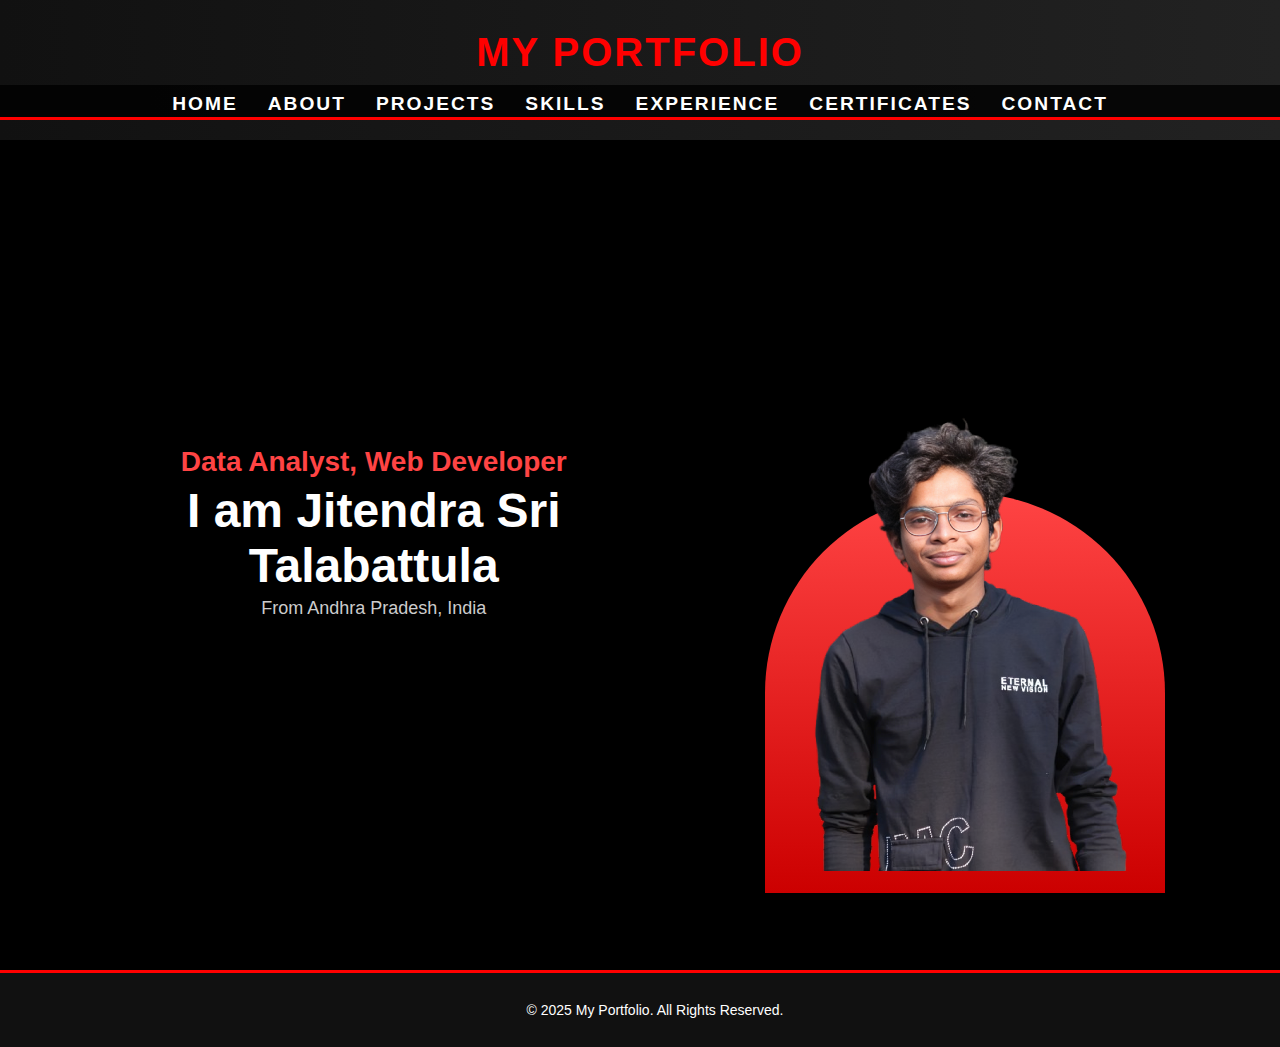
<file: index.html>
<!DOCTYPE html>
<html lang="en">
<head>
    <meta charset="UTF-8">
    <meta name="viewport" content="width=device-width, initial-scale=1.0">
    <title>Home</title>
    <link rel="stylesheet" href="styles.css">
</head>
<body class="index">
    <header>
        <h1>My Portfolio</h1>
        <nav>
            <ul>
                <li><a href="index.html">Home</a></li>
                <li><a href="about.html">About</a></li>
                <li><a href="projects.html">Projects</a></li>
                <li><a href="skills.html">Skills</a></li>
                <li><a href="experience.html">Experience</a></li>
                <li><a href="certificates.html">Certificates</a></li>
                <li><a href="contact.html">Contact</a></li>
            </ul>
        </nav>
    </header>
    <main>
        <div class="container">
            <div class="intro">
                <h2>Data Analyst, Web Developer</h2>
                <h1>I am Jitendra Sri Talabattula</h1>
                <p>From Andhra Pradesh, India</p>
            </div>
           <div class="profile-image">
    <img src="jit2.png" alt="Jitendra Sri Talabattula">
    <div class="curve"></div>
</div>

        </div>
    </main>
    <footer>
        <p>&copy; 2025 My Portfolio. All Rights Reserved.</p>
    </footer>
</body>
</html>
</file>
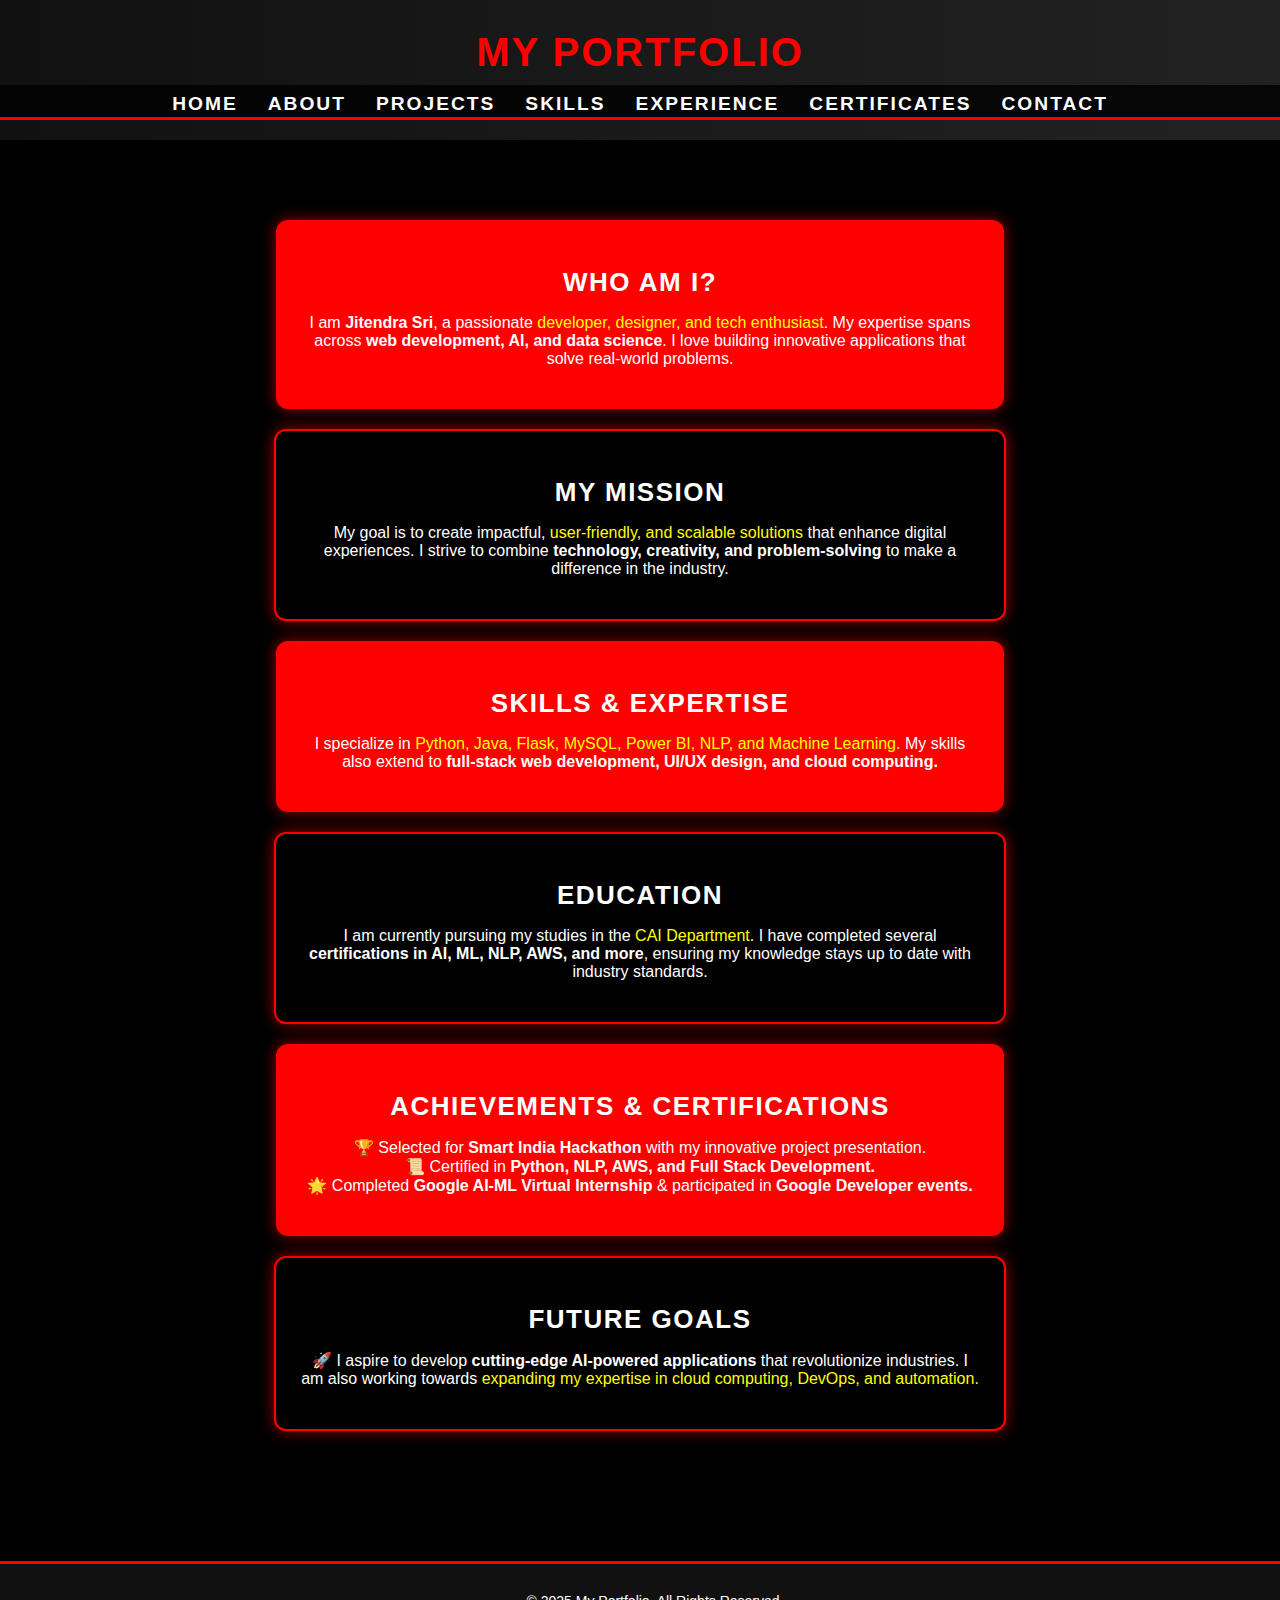
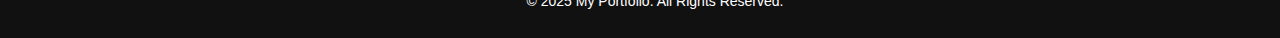
<file: about.html>
<!DOCTYPE html>
<html lang="en">
<head>
    <meta charset="UTF-8">
    <meta name="viewport" content="width=device-width, initial-scale=1.0">
    
    <title>About Me</title>
    <link rel="stylesheet" href="styles.css">
</head>
<body>
    <header>
        <h1>My Portfolio</h1>
        <nav>
            <ul>
                <li><a href="index.html">Home</a></li>
                <li><a href="about.html">About</a></li>
                <li><a href="projects.html">Projects</a></li>
                <li><a href="skills.html">Skills</a></li>
                <li><a href="experience.html">Experience</a></li>
                <li><a href="certificates.html">Certificates</a></li>
                <li><a href="contact.html">Contact</a></li>
            </ul>
        </nav>
    </header>
    <main>
        <div class="about-container">
            <!-- Introduction Section -->
            <div class="about-box">
                <h2>Who Am I?</h2>
                <p>I am <strong>Jitendra Sri</strong>, a passionate <span style="color: yellow;">developer, designer, and tech enthusiast</span>. 
                My expertise spans across <strong>web development, AI, and data science</strong>. I love building innovative applications that solve real-world problems.</p>
            </div>
        
            <!-- Mission Section -->
            <div class="about-box">
                <h2>My Mission</h2>
                <p>My goal is to create impactful, <span style="color: yellow;">user-friendly, and scalable solutions</span> 
                that enhance digital experiences. I strive to combine <strong>technology, creativity, and problem-solving</strong> 
                to make a difference in the industry.</p>
            </div>
        
            <!-- Skills Section -->
            <div class="about-box">
                <h2>Skills & Expertise</h2>
                <p>I specialize in <span style="color: yellow;">Python, Java, Flask, MySQL, Power BI, NLP, and Machine Learning.</span> 
                My skills also extend to <strong>full-stack web development, UI/UX design, and cloud computing.</strong></p>
            </div>
        
            <!-- Education Section -->
            <div class="about-box">
                <h2>Education</h2>
                <p>I am currently pursuing my studies in the <span style="color: yellow;">CAI Department</span>. 
                I have completed several <strong>certifications in AI, ML, NLP, AWS, and more</strong>, ensuring my knowledge stays up to date with industry standards.</p>
            </div>
        
            <!-- Achievements & Certifications -->
            <div class="about-box">
                <h2>Achievements & Certifications</h2>
                <p>🏆 Selected for <strong>Smart India Hackathon</strong> with my innovative project presentation.<br>
                📜 Certified in <strong>Python, NLP, AWS, and Full Stack Development.</strong><br>
                🌟 Completed <strong>Google AI-ML Virtual Internship</strong> & participated in <strong>Google Developer events.</strong></p>
            </div>
        
            <!-- Future Goals -->
            <div class="about-box">
                <h2>Future Goals</h2>
                <p>🚀 I aspire to develop <strong>cutting-edge AI-powered applications</strong> that revolutionize industries. 
                I am also working towards <span style="color: yellow;">expanding my expertise in cloud computing, DevOps, and automation.</span></p>
            </div>
        </div>
        
    </main>
    <footer>
        <p>&copy; 2025 My Portfolio. All Rights Reserved.</p>
    </footer>
</body>
</html>
</file>
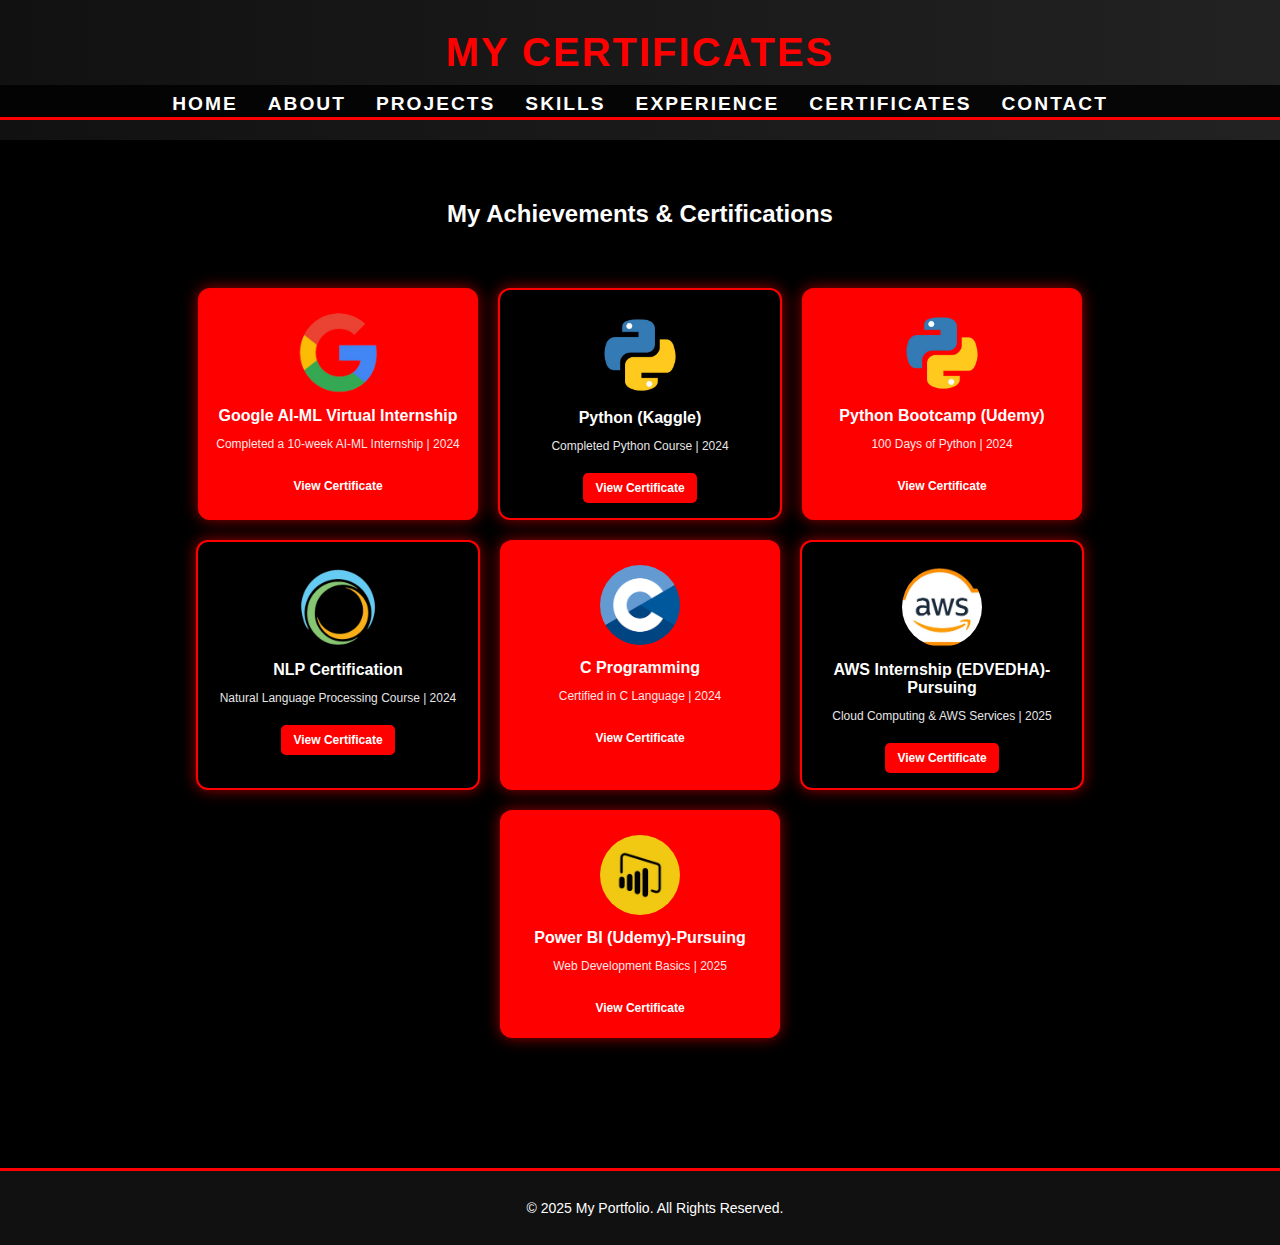
<file: certificates.html>
<!DOCTYPE html>
<html lang="en">
<head>
    <meta charset="UTF-8">
    <meta name="viewport" content="width=device-width, initial-scale=1.0">
    <title>Certificates</title>
    <link rel="stylesheet" href="styles.css">
</head>
<body>
    <header>
        <h1>My Certificates</h1>
        <nav>
            <ul>
                <li><a href="index.html">Home</a></li>
                <li><a href="about.html">About</a></li>
                <li><a href="projects.html">Projects</a></li>
                <li><a href="skills.html">Skills</a></li>
                <li><a href="experience.html">Experience</a></li>
                <li><a href="certificates.html">Certificates</a></li>
                <li><a href="contact.html">Contact</a></li>
            </ul>
        </nav>
    </header>

    <main>
        <h2>My Achievements & Certifications</h2>
        <div class="certificate-container">
            <div class="certificate-box">
                <img src="google.png" alt="Google AI-ML Virtual Internship">
                <h3>Google AI-ML Virtual Internship</h3>
                <p>Completed a 10-week AI-ML Internship | 2024</p>
                <a href="ggc.jpeg" target="_blank" class="view-btn">View Certificate</a>
            </div>

           

            <div class="certificate-box">
                <img src="py.png" alt="Python Kaggle">
                <h3>Python (Kaggle)</h3>
                <p>Completed Python Course | 2024</p>
                <a href="pk.jpeg" target="_blank" class="view-btn">View Certificate</a>
            </div>

            <div class="certificate-box">
                <img src="py.png" alt="Python Udemy Bootcamp">
                <h3>Python Bootcamp (Udemy)</h3>
                <p>100 Days of Python | 2024</p>
                <a href="pu.jpeg" target="_blank" class="view-btn">View Certificate</a>
            </div>

            <div class="certificate-box">
                <img src="nlpl.png" alt="NLP Certification">
                <h3>NLP Certification</h3>
                <p>Natural Language Processing Course | 2024</p>
                <a href="nlp.jpeg" target="_blank" class="view-btn">View Certificate</a>
            </div>

            <div class="certificate-box">
                <img src="C_Logo.png" alt="C Programming">
                <h3>C Programming</h3>
                <p>Certified in C Language | 2024</p>
                <a href="cc.png" target="_blank" class="view-btn">View Certificate</a>
            </div>
            <div class="certificate-box">
                <img src="aws.png" alt="AWS Internship">
                <h3>AWS Internship (EDVEDHA)-Pursuing</h3>
                <p>Cloud Computing & AWS Services | 2025</p>
                <a href="https://www.googleadservices.com/pagead/aclk?sa=L&ai=DChcSEwjsxuL16YeMAxXCo2YCHQm6LZcYABAAGgJzbQ&co=1&ase=2&gclid=Cj0KCQjwhMq-BhCFARIsAGvo0Kd1VcLdgLO_8sitIILHDo_oEYoxZui7gB9l1MhEksRLlDZ6jjRJmokaAlhEEALw_wcB&ohost=www.google.com&cid=CAESV-D2apqMqU-lKk_03-SUN7kKmcwE419JooWK6ml0jlkrUSOeA1pMFdEqF02vXrlGkOCStl5ciEt7vwR7DFvsFcO65Vgjh7sAyhCeeqJiIbY1WCC-fyTllg&sig=AOD64_3WnnCHozCqaizdYKaPOGpLDcBPMg&q&nis=4&adurl&ved=2ahUKEwimwdz16YeMAxUkzjgGHTVzI60Q0Qx6BAgJEAE" target="_blank" class="view-btn">View Certificate</a>
            </div>

            <div class="certificate-box">
                <img src="bi.png" alt="Power BI">
                <h3>Power BI (Udemy)-Pursuing</h3>
                <p>Web Development Basics | 2025</p>
                <a href="https://www.udemy.com/" target="_blank" class="view-btn">View Certificate</a>
            </div>
        </div>
    </main>

    <footer>
        <p>&copy; 2025 My Portfolio. All Rights Reserved.</p>
    </footer>
</body>
</html>
</file>
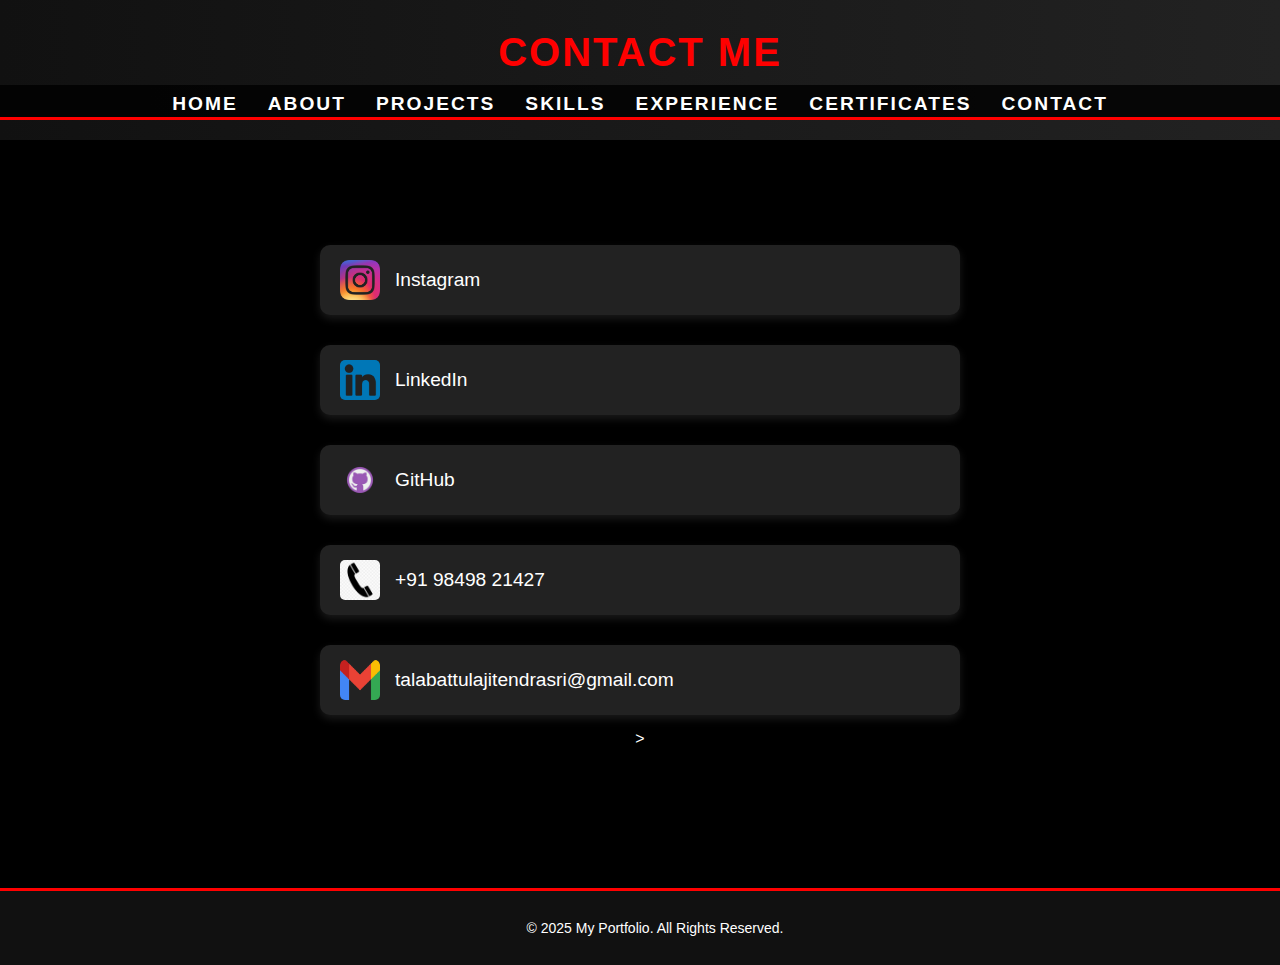
<file: contact.html>
<!DOCTYPE html>
<html lang="en">
<head>
    <meta charset="UTF-8">
    <meta name="viewport" content="width=device-width, initial-scale=1.0">
    <title>Contact</title>
    <link rel="stylesheet" href="styles.css">
</head>
<body>
    <header>
        <h1>Contact Me</h1>
        <nav>
            <ul>
                <li><a href="index.html">Home</a></li>
                <li><a href="about.html">About</a></li>
                <li><a href="projects.html">Projects</a></li>
                <li><a href="skills.html">Skills</a></li>
                <li><a href="experience.html">Experience</a></li>
                <li><a href="certificates.html">Certificates</a></li>
                <li><a href="contact.html">Contact</a></li>
            </ul>
        </nav>
    </header>
    
    <main>
        <div class="contact-container">
            <div class="contact-box" onclick="window.open('https://www.instagram.com/__jitendra__sri__/', '_blank')">
                <img src="insta.png" alt="Instagram">
                <p>Instagram</p>
            </div>
            <div class="contact-box" onclick="window.open('https://www.linkedin.com/in/jitendra-sri-talabattula-0b1a4427b?utm_source=share&utm_campaign=share_via&utm_content=profile&utm_medium=android_app ', '_blank')">
                <img src="linkedin.png" alt="LinkedIn">
                <p>LinkedIn</p>
            </div>
            <div class="contact-box" onclick="window.open('https://github.com/JitendraSri', '_blank')">
                <img src="gh.png" alt="GitHub">
                <p>GitHub</p>
            </div>
            <div class="contact-box" onclick="window.location.href='tel:9849821427'">
                <img src="phn.png" alt="Phone">
                <p>+91 98498 21427</p>
            </div>
            <div class="timeline-item contact-box" onclick="window.location.href='mailto:talabattulajitendrasri@gmail.com'">
                <img src="gm.png" alt="Gmail">
                <p>talabattulajitendrasri@gmail.com</p>
            </div>>
        </div>
    </main>

    <footer>
        <p>&copy; 2025 My Portfolio. All Rights Reserved.</p>
    </footer>
</body>
</html>
</file>
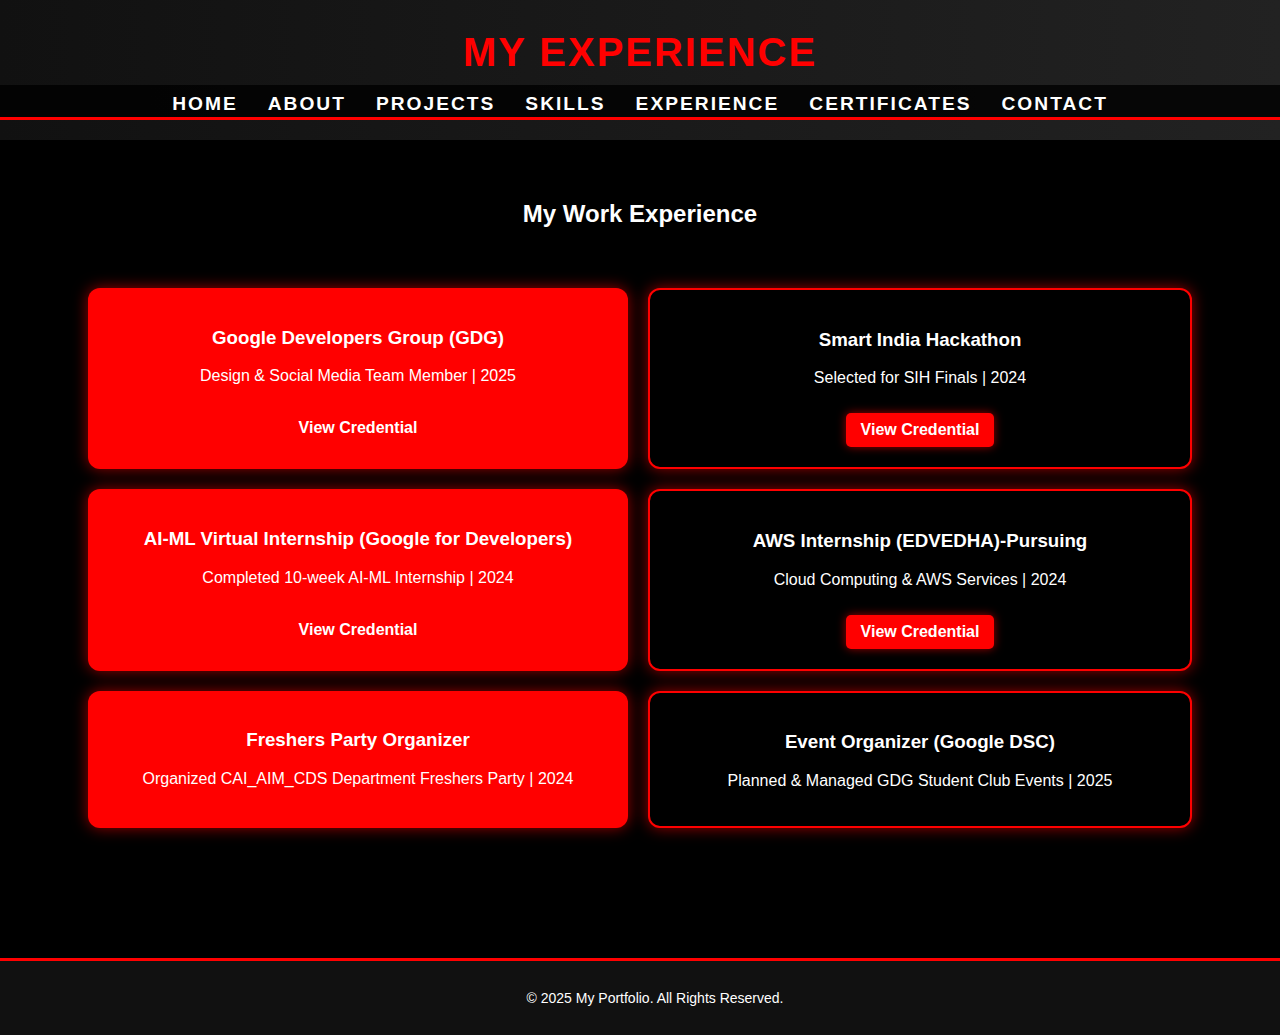
<file: experience.html>
<!DOCTYPE html>
<html lang="en">
<head>
    <meta charset="UTF-8">
    <meta name="viewport" content="width=device-width, initial-scale=1.0">
    <title>Experience</title>
    <link rel="stylesheet" href="styles.css">
</head>
<body>
    <header>
        <h1>My Experience</h1>
        <nav>
            <ul>
                <li><a href="index.html">Home</a></li>
                <li><a href="about.html">About</a></li>
                <li><a href="projects.html">Projects</a></li>
                <li><a href="skills.html">Skills</a></li>
                <li><a href="experience.html">Experience</a></li>
                <li><a href="certificates.html">Certificates</a></li>
                <li><a href="contact.html">Contact</a></li>
            </ul>
        </nav>
    </header>

    <main>
        <h2>My Work Experience</h2>
        <div class="experience-container">
            <div class="experience-box">
                <h3>Google Developers Group (GDG)</h3>
                <p>Design & Social Media Team Member | 2025</p>
                <a href="https://www.linkedin.com/posts/jitendra-sri-talabattula-0b1a4427b_im-happy-to-share-that-im-starting-a-new-activity-7292191291898007554-YY2-?utm_source=share&utm_medium=member_desktop&rcm=ACoAAERRx4UBZop-BO7O27UolvZCHKn65EzveXU" target="_blank">View Credential</a>
            </div>

            <div class="experience-box">
                <h3>Smart India Hackathon</h3>
                <p>Selected for SIH Finals | 2024</p>
                <a href="https://teddyxpuppy.github.io/fitness-and-sport/" target="_blank">View Credential</a>
            </div>

            <div class="experience-box">
                <h3>AI-ML Virtual Internship (Google for Developers)</h3>
                <p>Completed 10-week AI-ML Internship | 2024</p>
                <a href="https://aictecert.eduskillsfoundation.org/pages/home/verify.php?cert=7c8fa34e8417327b7b29df53b7cef641" target="_blank">View Credential</a>
            </div>

            <div class="experience-box">
                <h3>AWS Internship (EDVEDHA)-Pursuing</h3>
                <p>Cloud Computing & AWS Services | 2024</p>
                <a href="https://aws.amazon.com/training/" target="_blank">View Credential</a>
            </div>

            <div class="experience-box">
                <h3>Freshers Party Organizer</h3>
                <p>Organized CAI_AIM_CDS Department Freshers Party | 2024</p>
            </div>

            <div class="experience-box">
                <h3>Event Organizer (Google DSC)</h3>
                <p>Planned & Managed GDG Student Club Events | 2025</p>
            </div>
        </div>
    </main>

    <footer>
        <p>&copy; 2025 My Portfolio. All Rights Reserved.</p>
    </footer>
</body>
</html>
</file>
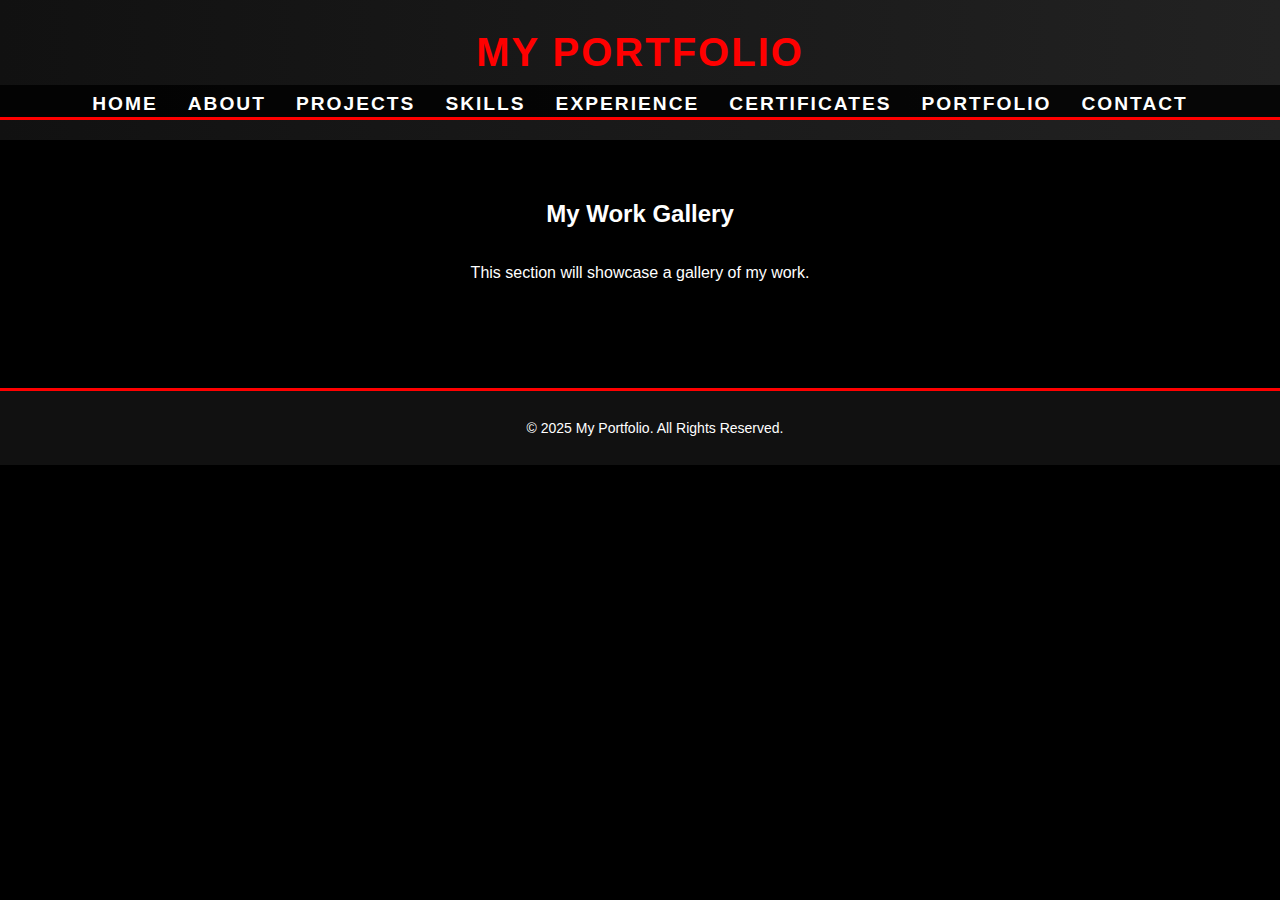
<file: portfolio.html>
<!DOCTYPE html>
<html lang="en">
<head>
    <meta charset="UTF-8">
    <meta name="viewport" content="width=device-width, initial-scale=1.0">
    <title>Portfolio</title>
    <link rel="stylesheet" href="styles.css">
</head>
<body>
    <header>
        <h1>My Portfolio</h1>
        <nav>
            <ul>
                <li><a href="index.html">Home</a></li>
                <li><a href="about.html">About</a></li>
                <li><a href="projects.html">Projects</a></li>
                <li><a href="skills.html">Skills</a></li>
                <li><a href="experience.html">Experience</a></li>
                <li><a href="certificates.html">Certificates</a></li>
                <li><a href="portfolio.html">Portfolio</a></li>
                <li><a href="contact.html">Contact</a></li>
            </ul>
        </nav>
    </header>
    <main>
        <h2>My Work Gallery</h2>
        <p>This section will showcase a gallery of my work.</p>
    </main>
    <footer>
        <p>&copy; 2025 My Portfolio. All Rights Reserved.</p>
    </footer>
</body>
</html>
</file>
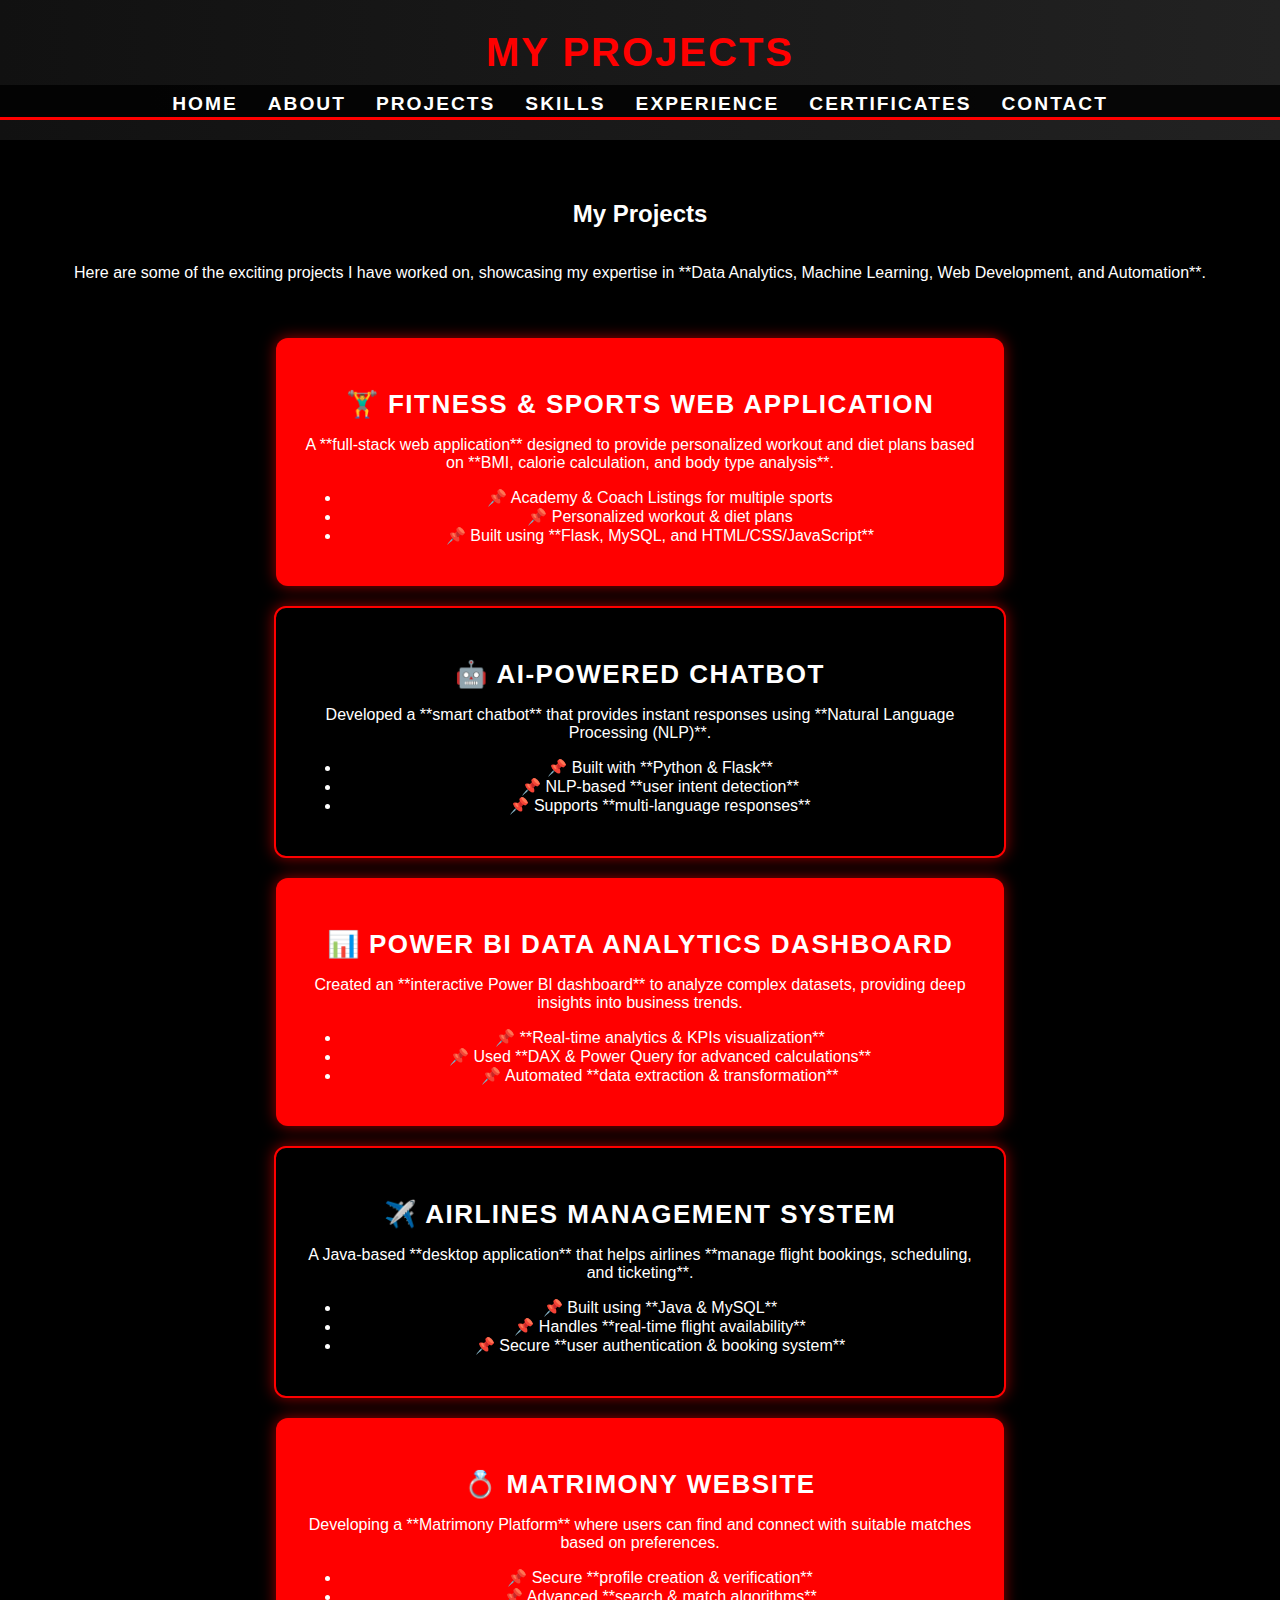
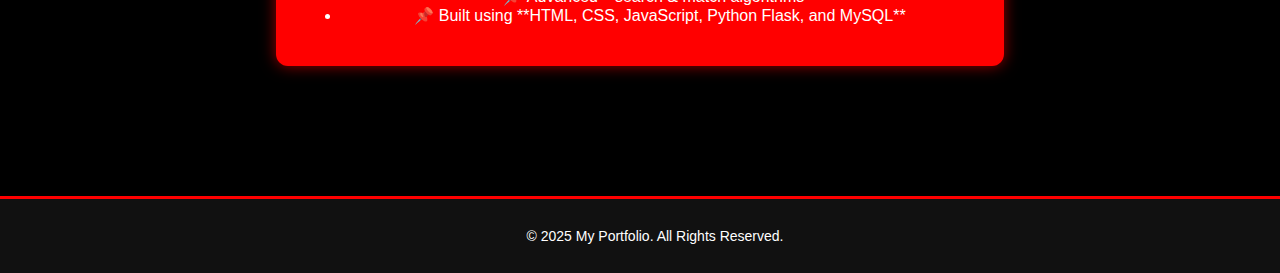
<file: projects.html>
<!DOCTYPE html>
<html lang="en">
<head>
    <meta charset="UTF-8">
    <meta name="viewport" content="width=device-width, initial-scale=1.0">
    <title>Projects</title>
    <link rel="stylesheet" href="styles.css">
</head>
<body>
    <header>
        <h1>My Projects</h1>
        <nav>
            <ul>
                <li><a href="index.html">Home</a></li>
                <li><a href="about.html">About</a></li>
                <li><a href="projects.html">Projects</a></li>
                <li><a href="skills.html">Skills</a></li>
                <li><a href="experience.html">Experience</a></li>
                <li><a href="certificates.html">Certificates</a></li>
                <li><a href="contact.html">Contact</a></li>
            </ul>
        </nav>
    </header>
    <main>
        <h2>My Projects</h2>
<p>Here are some of the exciting projects I have worked on, showcasing my expertise in **Data Analytics, Machine Learning, Web Development, and Automation**.</p>

<div class="projects-container">

    <!-- 🔥 Fitness & Sports Web Application -->
    <div class="project-box red-box">
        <h3>🏋️‍♂️ Fitness & Sports Web Application</h3>
        <p>A **full-stack web application** designed to provide personalized workout and diet plans based on **BMI, calorie calculation, and body type analysis**.</p>
        <ul>
            <li>📌 Academy & Coach Listings for multiple sports</li>
            <li>📌 Personalized workout & diet plans</li>
            <li>📌 Built using **Flask, MySQL, and HTML/CSS/JavaScript**</li>
        </ul>
    </div>

    <!-- 🏆 AI-Powered Chatbot -->
    <div class="project-box black-box">
        <h3>🤖 AI-Powered Chatbot</h3>
        <p>Developed a **smart chatbot** that provides instant responses using **Natural Language Processing (NLP)**.</p>
        <ul>
            <li>📌 Built with **Python & Flask**</li>
            <li>📌 NLP-based **user intent detection**</li>
            <li>📌 Supports **multi-language responses**</li>
        </ul>
    </div>

    <!-- 📊 Power BI Data Analytics Dashboard -->
    <div class="project-box red-box">
        <h3>📊 Power BI Data Analytics Dashboard</h3>
        <p>Created an **interactive Power BI dashboard** to analyze complex datasets, providing deep insights into business trends.</p>
        <ul>
            <li>📌 **Real-time analytics & KPIs visualization**</li>
            <li>📌 Used **DAX & Power Query for advanced calculations**</li>
            <li>📌 Automated **data extraction & transformation**</li>
        </ul>
    </div>

    <!-- ✈️ Airlines Management System -->
    <div class="project-box black-box">
        <h3>✈️ Airlines Management System</h3>
        <p>A Java-based **desktop application** that helps airlines **manage flight bookings, scheduling, and ticketing**.</p>
        <ul>
            <li>📌 Built using **Java & MySQL**</li>
            <li>📌 Handles **real-time flight availability**</li>
            <li>📌 Secure **user authentication & booking system**</li>
        </ul>
    </div>

    <!-- 💻 Matrimony Website -->
    <div class="project-box red-box">
        <h3>💍 Matrimony Website</h3>
        <p>Developing a **Matrimony Platform** where users can find and connect with suitable matches based on preferences.</p>
        <ul>
            <li>📌 Secure **profile creation & verification**</li>
            <li>📌 Advanced **search & match algorithms**</li>
            <li>📌 Built using **HTML, CSS, JavaScript, Python Flask, and MySQL**</li>
        </ul>
    </div>

</div>

    </main>
    <footer>
        <p>&copy; 2025 My Portfolio. All Rights Reserved.</p>
    </footer>
</body>
</html>
</file>
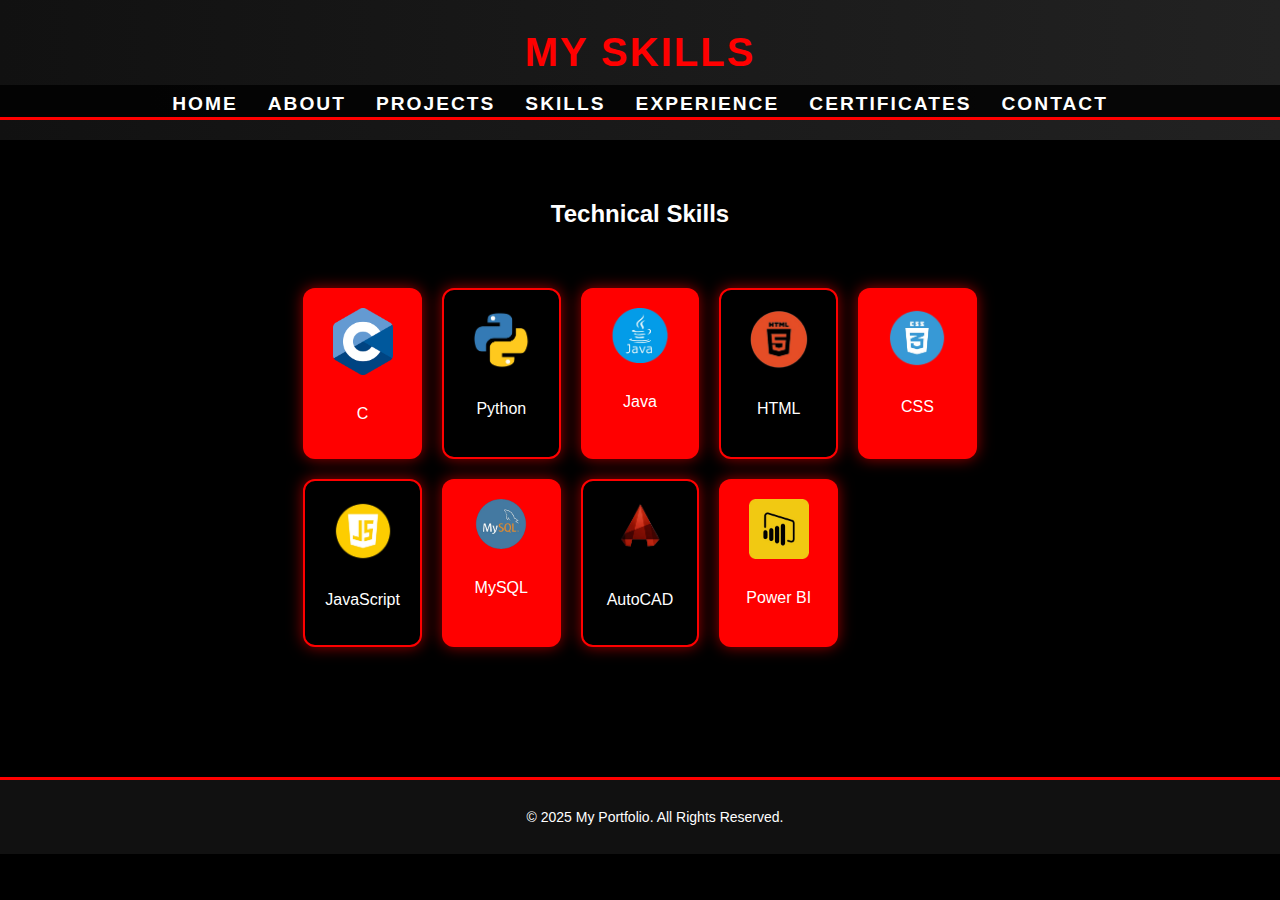
<file: skills.html>
<!DOCTYPE html>
<html lang="en">
<head>
    <meta charset="UTF-8">
    <meta name="viewport" content="width=device-width, initial-scale=1.0">
    <title>Skills</title>
    <link rel="stylesheet" href="styles.css">
</head>
<body>
    <header>
        <h1>My Skills</h1>
        <nav>
            <ul>
                <li><a href="index.html">Home</a></li>
                <li><a href="about.html">About</a></li>
                <li><a href="projects.html">Projects</a></li>
                <li><a href="skills.html">Skills</a></li>
                <li><a href="experience.html">Experience</a></li>
                <li><a href="certificates.html">Certificates</a></li>
                <li><a href="contact.html">Contact</a></li>
            </ul>
        </nav>
    </header>

    <main>
        <h2>Technical Skills</h2>
        <div class="skills-grid">
            <div class="skill-box">
                <img src="C_Logo.png" alt="C Logo">
                <p>C</p>
            </div>
            <div class="skill-box">
                <img src="py.png" alt="Python Logo">
                <p>Python</p>
            </div>
            <div class="skill-box">
                <img src="java.png" alt="Java Logo">
                <p>Java</p>
            </div>
            <div class="skill-box">
                <img src="htm1.png" alt="HTML Logo">
                <p>HTML</p>
            </div>
            <div class="skill-box">
                <img src="css.png" alt="CSS Logo">
                <p>CSS</p>
            </div>
            <div class="skill-box">
                <img src="js.png" alt="JavaScript Logo">
                <p>JavaScript</p>
            </div>
            <div class="skill-box">
                <img src="sql.png" alt="MySQL Logo">
                <p>MySQL</p>
            </div>
            <div class="skill-box">
                <img src="cad.png" alt="AutoCAD Logo">
                <p>AutoCAD</p>
            </div>
            <div class="skill-box">
                <img src="bi.png" alt="Power BI Logo">
                <p>Power BI</p>
            </div>
        </div>
    </main>

    <footer>
        <p>&copy; 2025 My Portfolio. All Rights Reserved.</p>
    </footer>
</body>
</html>
</file>
<file: styles.css>
body { 
    font-family: 'Helvetica Neue', sans-serif;
    margin: 0;
    padding: 0;
    background-color: #141414;
    color: white;
}

header {
    background: linear-gradient(to right, #111, #222);
    color: red;
    padding: 15px;
    text-align: center;
    font-size: 28px;
    font-weight: bold;
    letter-spacing: 2px;
    text-transform: uppercase;
}

header h1 {
    font-size: 36px;
    color: red;
    text-transform: uppercase;
    text-align: center;
}

nav ul {
    list-style-type: none;
    padding: 0;
    display: flex;
    justify-content: center;
    background-color: rgba(0, 0, 0, 0.8);
    padding: 8px 0; 
    border-bottom: 3px solid red;
}

nav ul li {
    margin: 0 20px;
}

nav ul li a {
    color: white;
    text-decoration: none;
    font-size: 20px;
    font-weight: bold;
    transition: color 0.3s;
    position: relative;
}

nav ul li a:hover {
    color: red;
}

nav ul li a::after {
    content: '';
    position: absolute;
    width: 100%;
    height: 3px;
    background: red;
    left: 0;
    bottom: -5px;
    transform: scaleX(0);
    transition: transform 0.3s ease-in-out;
}

nav ul li a:hover::after {
    transform: scaleX(1);
}

/* Index page layout remains unchanged */
body.index main {
    display: flex;
    justify-content: center;
    align-items: center;
    min-height: calc(100vh - 120px);
    padding: 0 50px;
}

/* Other pages (centering content) */
body:not(.index) main {
    display: flex;
    flex-direction: column; /* Stack elements vertically */
    align-items: center;
    text-align: center;
    padding: 40px 20px;
}


/* Container for text and image */
.container {
    display: flex;
    align-items: center;
    justify-content: space-between;
    width: 90%;
    max-width: 1200px;
    flex-wrap: wrap;
    
}

/* Text section */
body.index .intro {
    flex: 1;
    max-width: 50%;
}

body.index .intro h2 {
    font-size: 28px;
    color: #ff4444;
    margin-bottom: 5px;
}

body.index .intro h1 {
    font-size: 48px;
    font-weight: bold;
    color: white;
    margin: 5px 0;
}

body.index .intro p {
    font-size: 18px;
    color: #ccc;
    margin-top: 5px;
}

/* Image section adjustments */
body.index .profile-image {
    flex: 1;
    display: flex;
    justify-content: flex-end;
    align-items: flex-end; /* Aligns image bottom to footer */
    position: relative;
    margin-right: 3px; /* Moves image 2px left (5px - 2px = 3px) */
}

/* Red curved background */
body.index .profile-image::before {
    content: "";
    position: absolute;
    width: 400px;
    height: 400px;
    background: linear-gradient(to bottom, #ff4444, #cc0000);
    border-radius: 50% 50% 0% 0%;
    bottom: -100px; /* Aligns background with footer red line */
    right: 3px; /* Moves background along with image */
    z-index: -1;
}

/* Image styling */
body.index .profile-image img {
    width: 100%;
    max-width: 350px;
    height: auto;
    border-radius: 10px;
    z-index: 1;
    position: relative;
    bottom: -78px; /* Ensures image touches footer red line */
    left: -33px; /* Moves the image 33px to the left */
}




/* Ensure the footer stays below the content */
footer {
    background: linear-gradient(to right, #111, #222);
    padding: 12px;
    text-align: center;
    color: white;
    font-size: 16px;
    border-top: 3px solid red;
    width: 100%;
}

.projects-container {
    display: flex;
    flex-direction: column; /* Stack items vertically */
    align-items: center; /* Center the projects */
    gap: 20px; /* Space between projects */
    max-width: 1200px;
    margin: auto;
    padding: 40px 20px;
    text-align: center;
}

/* Project Box Styling */
.project-box {
    background: black;
    color: white;
    padding: 25px;
    border-radius: 12px;
    width: 90%; /* Increased width for broader boxes */
    max-width: 700px; /* Increased max width */
    text-align: center;
    transition: transform 0.3s ease, box-shadow 0.3s ease;
    box-shadow: 0 0 15px rgba(255, 0, 0, 0.6);
}

/* Alternating Background Colors */
.project-box:nth-child(odd) {
    background: red;
    color: white;
}

.project-box:nth-child(even) {
    background: black;
    border: 2px solid red;
    color: white;
}

/* Project Title Styling */
.project-box h3 {
    color: white;
    font-size: 26px;
    text-transform: uppercase;
    margin-bottom: 15px;
    letter-spacing: 1.5px;
}

/* Hover Effect */
.project-box:hover {
    transform: scale(1.05);
    box-shadow: 0 0 25px rgba(255, 0, 0, 0.8);
}
/* Skills Grid - Box Styling */
.skills-grid {
    display: grid;
    grid-template-columns: repeat(5, 1fr); /* 5 per row */
    gap: 20px;
    justify-content: center;
    padding: 40px;
    max-width: 1200px;
    margin: auto;
}

/* Responsive Grid Adjustments */
@media (max-width: 1024px) {
    .skills-grid { grid-template-columns: repeat(4, 1fr); } /* 4 per row */
}
@media (max-width: 768px) {
    .skills-grid { grid-template-columns: repeat(3, 1fr); } /* 3 per row */
}
@media (max-width: 500px) {
    .skills-grid { grid-template-columns: repeat(2, 1fr); } /* 2 per row */
}

/* Skill Box Styling */
.skill-box {
    background: black;
    color: white;
    padding: 20px;
    border-radius: 12px;
    text-align: center;
    transition: transform 0.3s, box-shadow 0.3s;
    box-shadow: 0 0 15px rgba(255, 0, 0, 0.6);
}

/* Alternating Box Colors */
.skill-box:nth-child(odd) {
    background: red;
}
.skill-box:nth-child(even) {
    border: 2px solid red;
}

/* Logo Image Styling */
.skill-box img {
    width: 60px;
    height: auto;
    margin-bottom: 10px;
}

/* Hover Effects */
.skill-box:hover {
    transform: scale(1.1);
    box-shadow: 0 0 20px rgba(255, 0, 0, 0.8);
}
.experience-container {
    display: flex;
    flex-wrap: wrap;
    justify-content: center;
    gap: 20px;
    padding: 40px;
    max-width: 1200px;
    margin: auto;
}

/* Experience Box Styling */
.experience-box {
    background: black;
    color: white;
    padding: 20px;
    border-radius: 12px;
    width: 90%;
    max-width: 500px;
    text-align: center;
    transition: transform 0.3s, box-shadow 0.3s;
    box-shadow: 0 0 15px rgba(255, 0, 0, 0.6);
}

/* Alternating Background Colors */
.experience-box:nth-child(odd) {
    background: red;
}
.experience-box:nth-child(even) {
    border: 2px solid red;
}

/* Hover Effect */
.experience-box:hover {
    transform: scale(1.1);
    box-shadow: 0 0 20px rgba(255, 0, 0, 0.8);
}

/* Credential Link */
.experience-box a {
    display: inline-block;
    margin-top: 10px;
    padding: 8px 15px;
    font-size: 16px;
    font-weight: bold;
    color: white;
    background: red;
    border-radius: 5px;
    text-decoration: none;
    transition: background 0.3s, box-shadow 0.3s;
    box-shadow: 0 0 10px rgba(255, 0, 0, 0.6);
}

.experience-box a:hover {
    background: #cc0000;
    box-shadow: 0 0 20px rgba(255, 0, 0, 0.8);
}
.certificate-container {
    display: flex;
    flex-wrap: wrap;
    justify-content: center;
    gap: 20px;
    padding: 40px;
    max-width: 1200px;
    margin: auto;
}

/* Certificate Box Styling */
.certificate-box {
    background: black;
    color: white;
    padding: 15px;
    border-radius: 12px;
    width: 90%;
    max-width: 250px;
    text-align: center;
    transition: transform 0.3s, box-shadow 0.3s;
    box-shadow: 0 0 15px rgba(255, 0, 0, 0.6);
}

/* Alternating Background Colors */
.certificate-box:nth-child(odd) {
    background: red;
}
.certificate-box:nth-child(even) {
    border: 2px solid red;
}

/* Hover Effect */
.certificate-box:hover {
    transform: scale(1.1);
    box-shadow: 0 0 20px rgba(255, 0, 0, 0.8);
}

/* Certificate Images (SMALL SIZE) */
.certificate-box img {
    width: 80px; /* Smaller size like skill logos */
    height: 80px;
    border-radius: 50%;
    object-fit: cover;
    margin-top: 10px;
    transition: transform 0.3s;
}

/* Hover Effect for Image */
.certificate-box:hover img {
    transform: scale(1.1);
}

/* Certificate Title */
.certificate-box h3 {
    font-size: 16px;
    font-weight: bold;
    margin: 10px 0 5px;
}

/* Certificate Description */
.certificate-box p {
    font-size: 12px;
    opacity: 0.9;
}

/* View Button */
.view-btn {
    display: inline-block;
    background: red;
    color: white;
    padding: 8px 12px;
    border-radius: 5px;
    text-decoration: none;
    font-size: 12px;
    font-weight: bold;
    margin-top: 8px;
    transition: background 0.3s, transform 0.2s;
}

.view-btn:hover {
    background: black;
    color: red;
    transform: scale(1.1);
    box-shadow: 0 0 10px rgba(255, 0, 0, 0.8);
}
/* General Styles */
body {
    background-color: black;
    color: white;
    font-family: 'Arial', sans-serif;
    text-align: center;
    margin: 0;
    padding: 0;
}

/* Header Styles */
header {
    padding: 20px 0;
    background-color: #111;
}

header h1 {
    font-size: 2.5rem;
    margin: 10px 0;
}

/* Navigation Menu */
nav ul {
    list-style: none;
    padding: 0;
    margin: 0;
}

nav ul li {
    display: inline;
    margin: 0 15px;
}

nav ul li a {
    text-decoration: none;
    color: white;
    font-size: 1.2rem;
    transition: color 0.3s;
}

nav ul li a:hover {
    color: red;
    text-decoration: underline;
}

/* Contact Container */
.contact-container {
    display: flex;
    flex-direction: column;
    align-items: center;
    margin: 50px auto;
    width: 90%;
    max-width: 600px;
}

/* Contact Boxes */
.contact-box {
    background: #222;
    padding: 15px 20px;
    border-radius: 10px;
    box-shadow: 0 4px 8px rgba(255, 255, 255, 0.1);
    width: 100%;
    margin: 15px 0;
    display: flex;
    align-items: center;
    gap: 15px;
    cursor: pointer;
    transition: transform 0.3s, box-shadow 0.3s;
}

.contact-box:hover {
    transform: scale(1.05);
    box-shadow: 0 4px 15px red;
}

/* Contact Icons */
.contact-box img {
    width: 50px;
    height: 50px;
    border-radius: 5px;
}

/* Contact Text */
.contact-box p {
    font-size: 1.2rem;
    color: white;
    margin: 0;
    flex-grow: 1;
    text-align: left;
}

/* Footer */
footer {
    margin-top: 50px;
    padding: 20px;
    background: #111;
    font-size: 14px;
}
/* ==================== CONTACT PAGE STYLES ==================== */

/* Contact Container */
.contact-container {
    display: flex;
    flex-direction: column;
    align-items: center;
    margin: 50px auto;
    width: 90%;
    max-width: 600px;
}

/* Contact Boxes */
.contact-box {
    background: #222;
    padding: 15px 20px;
    border-radius: 10px;
    box-shadow: 0 4px 8px rgba(255, 255, 255, 0.1);
    width: 100%;
    margin: 15px 0;
    display: flex;
    align-items: center;
    gap: 15px;
    cursor: pointer;
    transition: transform 0.3s, box-shadow 0.3s;
}

.contact-box:hover {
    transform: scale(1.05);
    box-shadow: 0 4px 15px red;
}

/* Contact Icons */
.contact-box img {
    width: 40px;
    height: 40px;
    border-radius: 5px;
}

/* Contact Text */
.contact-box p {
    font-size: 1.2rem;
    color: white;
    margin: 0;
    flex-grow: 1;
    text-align: left;
}
/* About Page Styling */
.about-container {
    display: flex;
    flex-direction: column; /* Stack sections vertically */
    align-items: center;
    gap: 20px; /* Space between sections */
    max-width: 1200px;
    margin: auto;
    padding: 40px 20px;
    text-align: center;
}

/* About Section Box */
.about-box {
    background: black;
    color: white;
    padding: 25px;
    border-radius: 12px;
    width: 90%;
    max-width: 700px;
    text-align: center;
    transition: transform 0.3s ease, box-shadow 0.3s ease;
    box-shadow: 0 0 15px rgba(255, 0, 0, 0.6);
}

/* Alternating Background Colors */
.about-box:nth-child(odd) {
    background: red;
    color: white;
}

.about-box:nth-child(even) {
    background: black;
    border: 2px solid red;
    color: white;
}

/* About Title */
.about-box h2 {
    color: white;
    font-size: 26px;
    text-transform: uppercase;
    margin-bottom: 15px;
    letter-spacing: 1.5px;
}

/* Hover Effect */
.about-box:hover {
    transform: scale(1.05);
    box-shadow: 0 0 25px rgba(255, 0, 0, 0.8);
}
/* Responsive Adjustments */
@media (max-width: 1024px) {
    .container {
        flex-direction: column;
        align-items: center;
        text-align: center;
    }
    body.index .intro, 
    body.index .profile-image {
        max-width: 100%;
        text-align: center;
    }
    body.index .profile-image img {
        width: 80%;
        max-width: 300px;
    }
}

@media (max-width: 768px) {
    nav ul {
        flex-direction: column;
        align-items: center;
        padding: 10px 0;
    }
    nav ul li {
        margin: 10px 0;
    }
    .skills-grid {
        grid-template-columns: repeat(2, 1fr);
    }
}

@media (max-width: 500px) {
    .skills-grid {
        grid-template-columns: repeat(1, 1fr);
    }
    body.index .intro h1 {
        font-size: 32px;
    }
    body.index .intro h2 {
        font-size: 24px;
    }
    body.index .intro p {
        font-size: 16px;
    }
    .project-box {
        width: 100%;
    }
}
@media (max-width: 1024px) {
    .container {
        flex-direction: column;
        align-items: center;
        text-align: center;
        padding: 20px 10px; /* Reduced padding */
    }
    body.index .intro, 
    body.index .profile-image {
        max-width: 100%;
        text-align: center;
    }
    body.index .profile-image img {
        width: 80%;
        max-width: 300px;
    }
    .skills-grid {
        grid-template-columns: repeat(2, 1fr); /* 2 per row on tablet */
    }
}

@media (max-width: 768px) {
    nav ul {
        flex-direction: column;
        align-items: center;
        padding: 10px 0;
    }
    nav ul li {
        margin: 10px 0;
    }
    .skills-grid {
        grid-template-columns: repeat(2, 1fr); /* 2 per row */
    }
    .projects-container {
        padding: 20px; /* Reduced padding for mobile */
    }
    .project-box {
        width: 100%; /* Make project boxes full width */
    }
}

@media (max-width: 500px) {
    .skills-grid {
        grid-template-columns: repeat(1, 1fr); /* 1 per row */
    }
    body.index .intro h1 {
        font-size: 26px; /* Adjusted font size for mobile */
    }
    body.index .intro h2 {
        font-size: 20px; /* Adjusted font size for mobile */
    }
    body.index .intro p {
        font-size: 14px; /* Adjusted font size for mobile */
    }
    .project-box {
        width: 100%; /* Full width for projects */
        padding: 15px; /* Reduced padding for smaller screens */
    }
    .experience-box, .certificate-box {
        width: 100%; /* Ensure boxes are full width */
    }
    .contact-container {
        padding: 20px; /* Less padding for contact */
    }
}

/* For the footer */
footer {
    padding: 15px; /* Reduced padding for mobile */
}

/* Additional styles if needed for smaller screens can go here */
/* Image styling adjustments for better responsiveness */
body.index .profile-image img {
    width: 100%; /* Make image full width */
    max-width: 350px; /* Constrain maximum size */
    height: auto; /* Maintain aspect ratio */
    border-radius: 10px;
    position: relative;
    bottom: -78px; /* This might need adjustment depending on layout */
    left: -33px; /* This could also be adjusted */
}

/* Additional adjustments for responsive image handling */
.profile-image {
    flex: 1; /* Ensure it takes up available space */
    display: flex;
    justify-content: center; /* Center the image */
    align-items: flex-end; /* Align image at the end */
    margin-right: 3px; /* Keep this if you want space on the right */
}

/* Responsive adjustments for images in different pages */
@media (max-width: 768px) {
    body.index .profile-image img {
        width: 80%; /* Make image responsive in smaller screens */
        max-width: 80%; /* Adjust as necessary */
        left: 0; /* Reset left adjustment for better centering */
        bottom: -50px; /* Adjust bottom positioning for layout improvement */
    }
}

@media (max-width: 500px) {
    body.index .profile-image img {
        width: 90%; /* Allow for more spacing on mobile */
        max-width: 90%; /* Constrain maximum size */
        bottom: -40px; /* Fine-tune positioning */
    }
}
body.index .profile-image img {
    object-fit: cover; /* This will fill the area, cropping as needed. Change to contain if you want to fit within the area */
}
</file>
